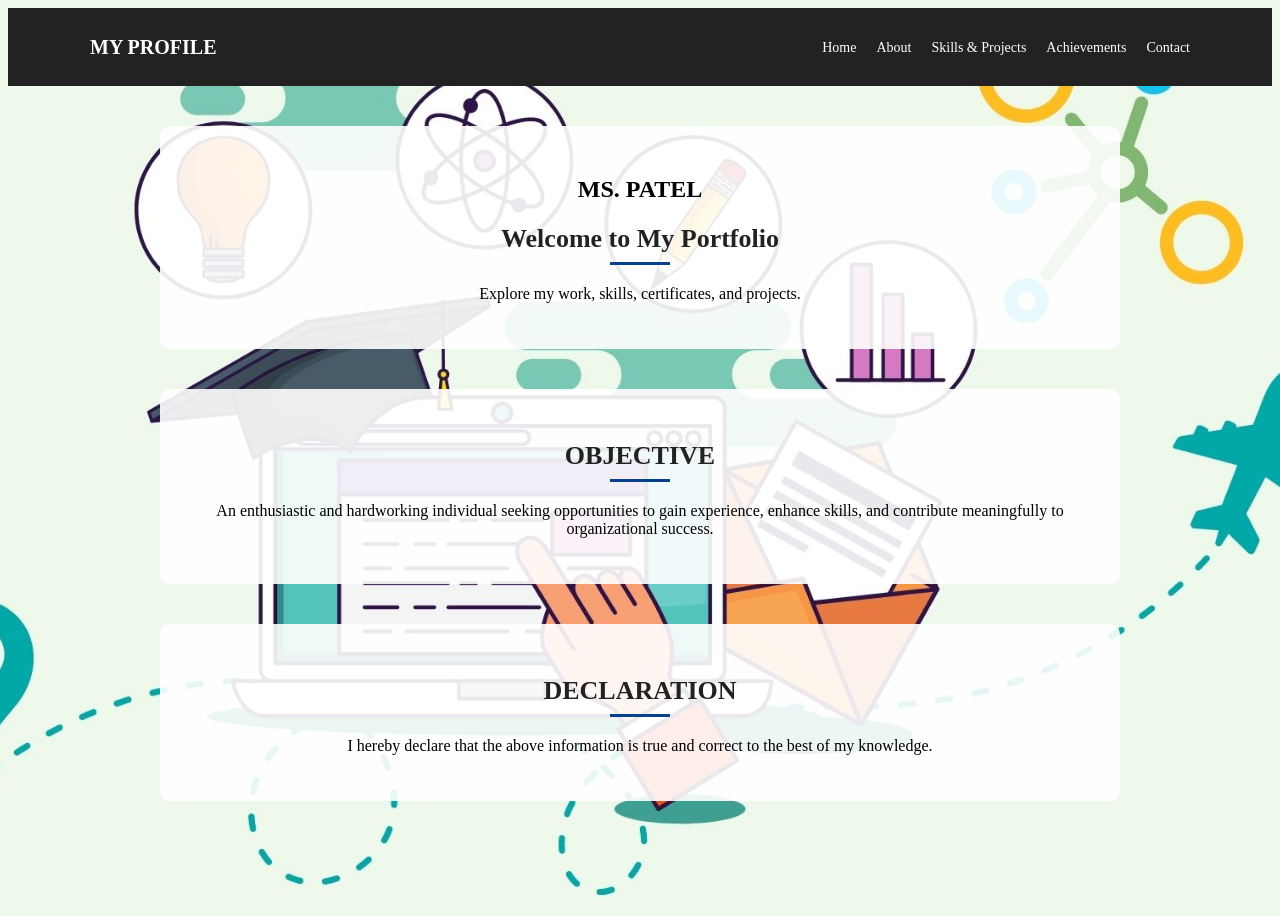
<file: index.html>
<!DOCTYPE html>
<html lang="en">
<head>
  <meta charset="UTF-8">
  <title>Home - Portfolio</title>

  <link href="https://fonts.googleapis.com/css2?family=Poppins:wght@300;400;500;600&display=swap" rel="stylesheet">
<link rel="stylesheet" href="style.css">

</head>

<body class="index">

  <!--NAVBAR -->
  <nav class="navbar">
  <div class="nav-container">
    <a class="brand" href="index.html">MY PROFILE</a>
    <ul class="nav-menu">
      <li><a href="index.html">Home</a></li>
      <li><a href="about.html">About</a></li>
      <li><a href="skillsprojects.html">Skills & Projects</a></li>
      <li><a href="achivments.html">Achievements</a></li>
      <li><a href="contact.html">Contact</a></li>
    </ul>
  </div>
</nav>


  <!-- HOME SECTION -->
  <section class="home-section">
    <h1>MS. PATEL</h1>
    <h2>Welcome to My Portfolio</h2>
    <p>Explore my work, skills, certificates, and projects.</p>
  </section>

  <!-- OBJECTIVE -->
  <section class="home-section">
    <h2>OBJECTIVE</h2>
    <p>
      An enthusiastic and hardworking individual seeking opportunities to gain experience, enhance skills, and contribute meaningfully to organizational success.
    </p>
  </section>

  <!-- DECLARATION -->
  <section class="home-section">
    <h2>DECLARATION</h2>
    <p>
      I hereby declare that the above information is true and correct to the
      best of my knowledge.
    </p>
  </section>

</body>
</html>
</file>
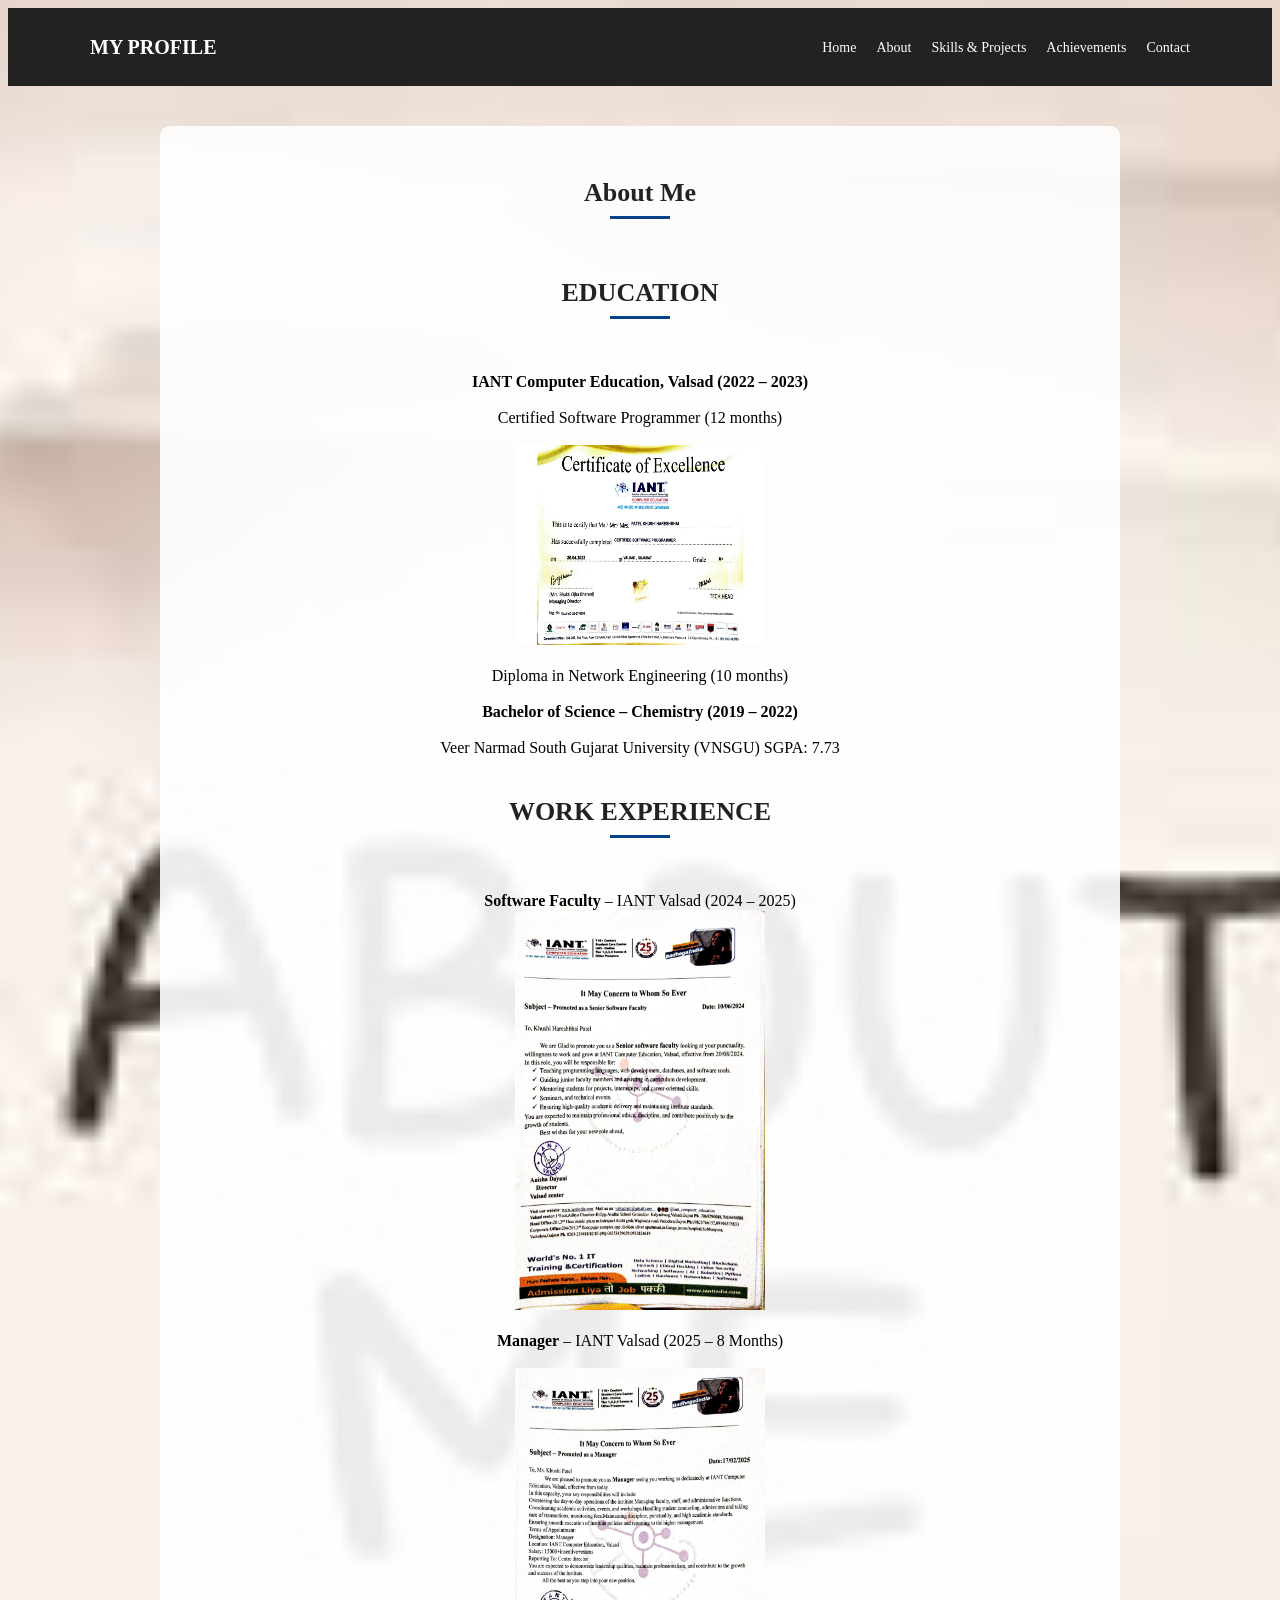
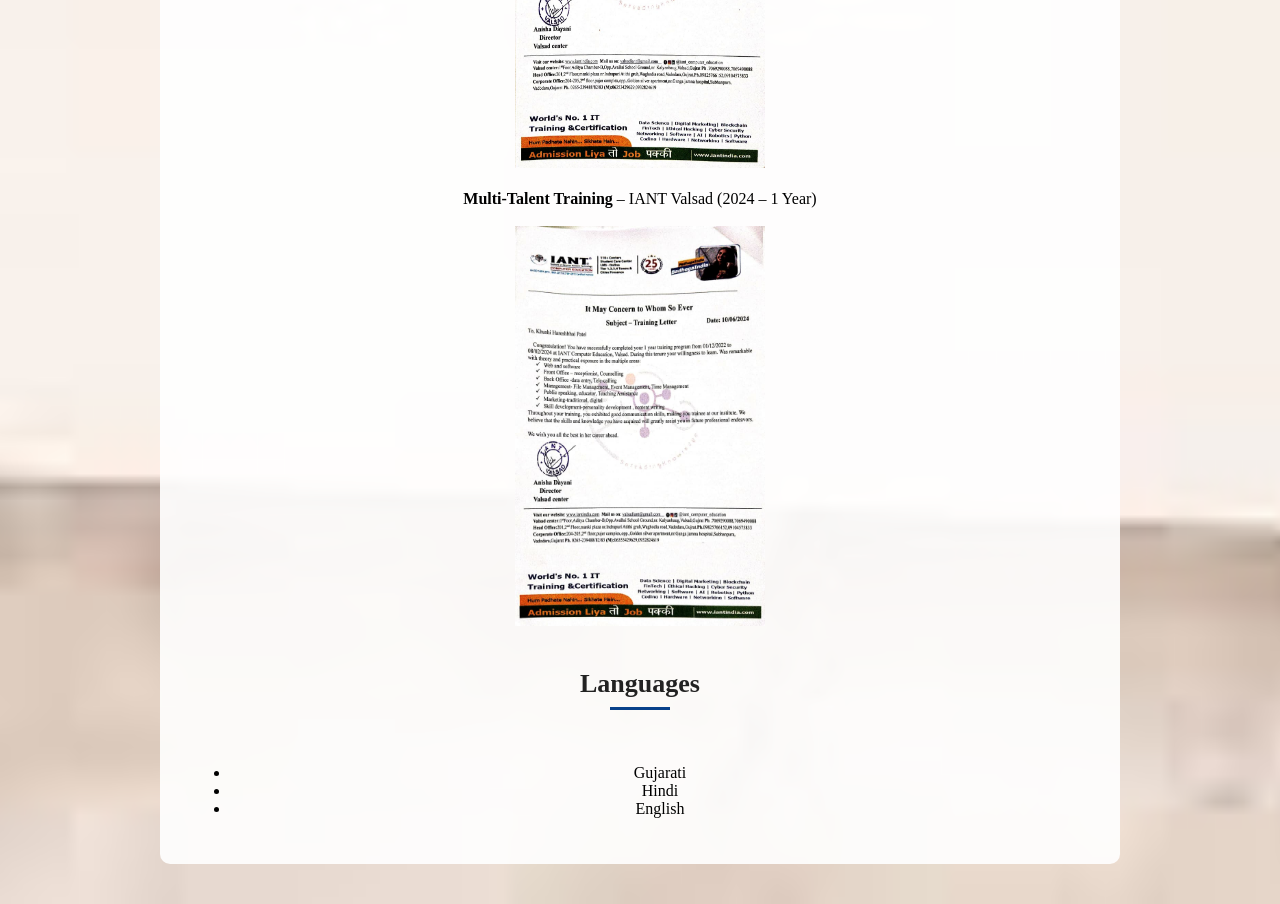
<file: about.html>
<!DOCTYPE html>
<html lang="en">
<head>
  <meta charset="UTF-8">
  <title>About</title>

  <link rel="stylesheet" href="style.css">
</head>

<body class="about">

  <nav class="navbar">
  <div class="nav-container">
    <a class="brand" href="index.html">MY PROFILE</a>
    <ul class="nav-menu">
      <li><a href="index.html">Home</a></li>
      <li><a href="about.html">About</a></li>
      <li><a href="skillsprojects.html">Skills & Projects</a></li>
      <li><a href="achivments.html">Achievements</a></li>
      <li><a href="contact.html">Contact</a></li>
    </ul>
  </div>
</nav>


  <!-- CONTENT -->
  <section class="home-section">
    <h2>About Me</h2><br>

    <h2>EDUCATION</h2><br>
    <p>
      <b>IANT Computer Education, Valsad (2022 – 2023)</b><br><br>
      Certified Software Programmer (12 months)<br><br>
      <img src="images\csp.jpg" height="200" width="250"><br><br>
      Diploma in Network Engineering (10 months)<br><br>

      <b>Bachelor of Science – Chemistry (2019 – 2022)</b><br><br>
      Veer Narmad South Gujarat University (VNSGU) SGPA: 7.73<br><br>
      
    </p>

    <h2>WORK EXPERIENCE</h2><br>
    <p>
      <b>Software Faculty</b> – IANT Valsad (2024 – 2025)<br>
      <img src="images\sinior_faculty.jpg" height="400" width="250"><br><br>
      <b>Manager</b> – IANT Valsad (2025 – 8 Months)<br><br>
      <img src="images\manager.jpg" height="400" width="250"><br><br>
      <b>Multi-Talent Training</b> – IANT Valsad (2024 – 1 Year)<br><br>
      <img src="images\training_letter.jpg" height="400" width="250"><br><br>
    </p>

    <h2>Languages</h2><br>
    <ul>
      <li>Gujarati</li>
      <li>Hindi</li>
      <li>English</li>
    </ul>
  </section>

</body>
</html>
</file>
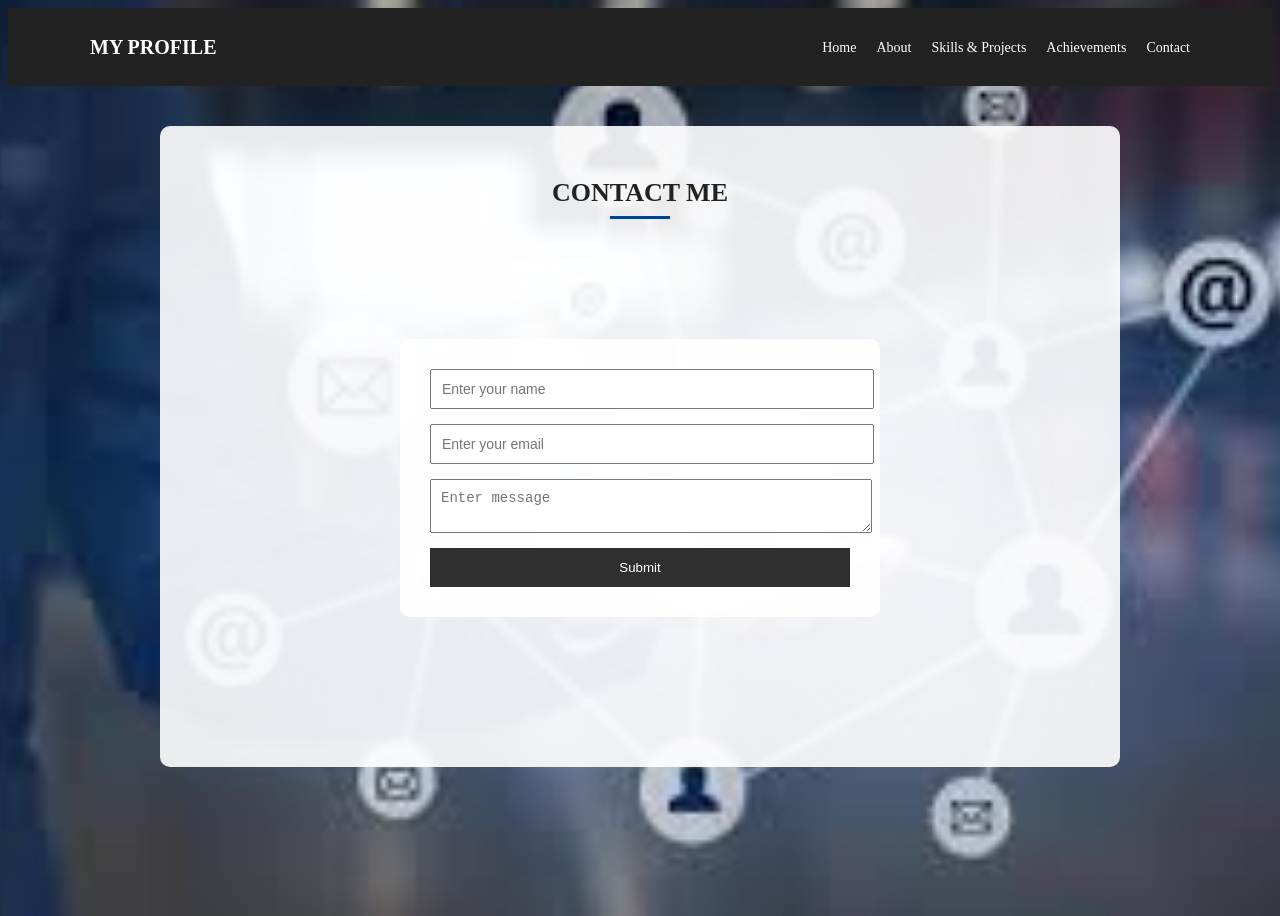
<file: contact.html>
<!DOCTYPE html>
<html lang="en">
<head>
  <meta charset="UTF-8">
  <title>Contact</title>
  <link rel="stylesheet" href="style.css">
</head>

<script src="https://code.jquery.com/jquery-3.6.0.min.js"></script>
<script src="vallidate.js"></script>
</head>
<body class="contact">

  <nav class="navbar">
  <div class="nav-container">
    <a class="brand" href="index.html">MY PROFILE</a>
    <ul class="nav-menu">
      <li><a href="index.html">Home</a></li>
      <li><a href="about.html">About</a></li>
      <li><a href="skillsprojects.html">Skills & Projects</a></li>
      <li><a href="achivments.html">Achievements</a></li>
      <li><a href="contact.html">Contact</a></li>
    </ul>
  </div>
</nav>

  
  <!-- CONTACT FORM 
  <div class="contact-box">
    <h2>Contact Me</h2>
  
    <form>
      <label>Full Name</label>
      <input type="text" placeholder="Enter your name">
  
      <label>Email</label>
      <input type="email" placeholder="Enter your email">
  
      <label>Message</label>
      <textarea rows="4" placeholder="Enter your message"></textarea>
  
      <button type="submit">Submit</button>
    </form>
  </div> -->
<section class="home-section">
    <h2>CONTACT ME</h2>

  <form id="contactForm" novalidate>
    <input type="text" id="name" placeholder="Enter your name">
    <input type="text" id="email" placeholder="Enter your email">
    <textarea id="message" placeholder="Enter message"></textarea>
    <button type="submit">Submit</button>
</form>

  </body>
  </html>
</file>
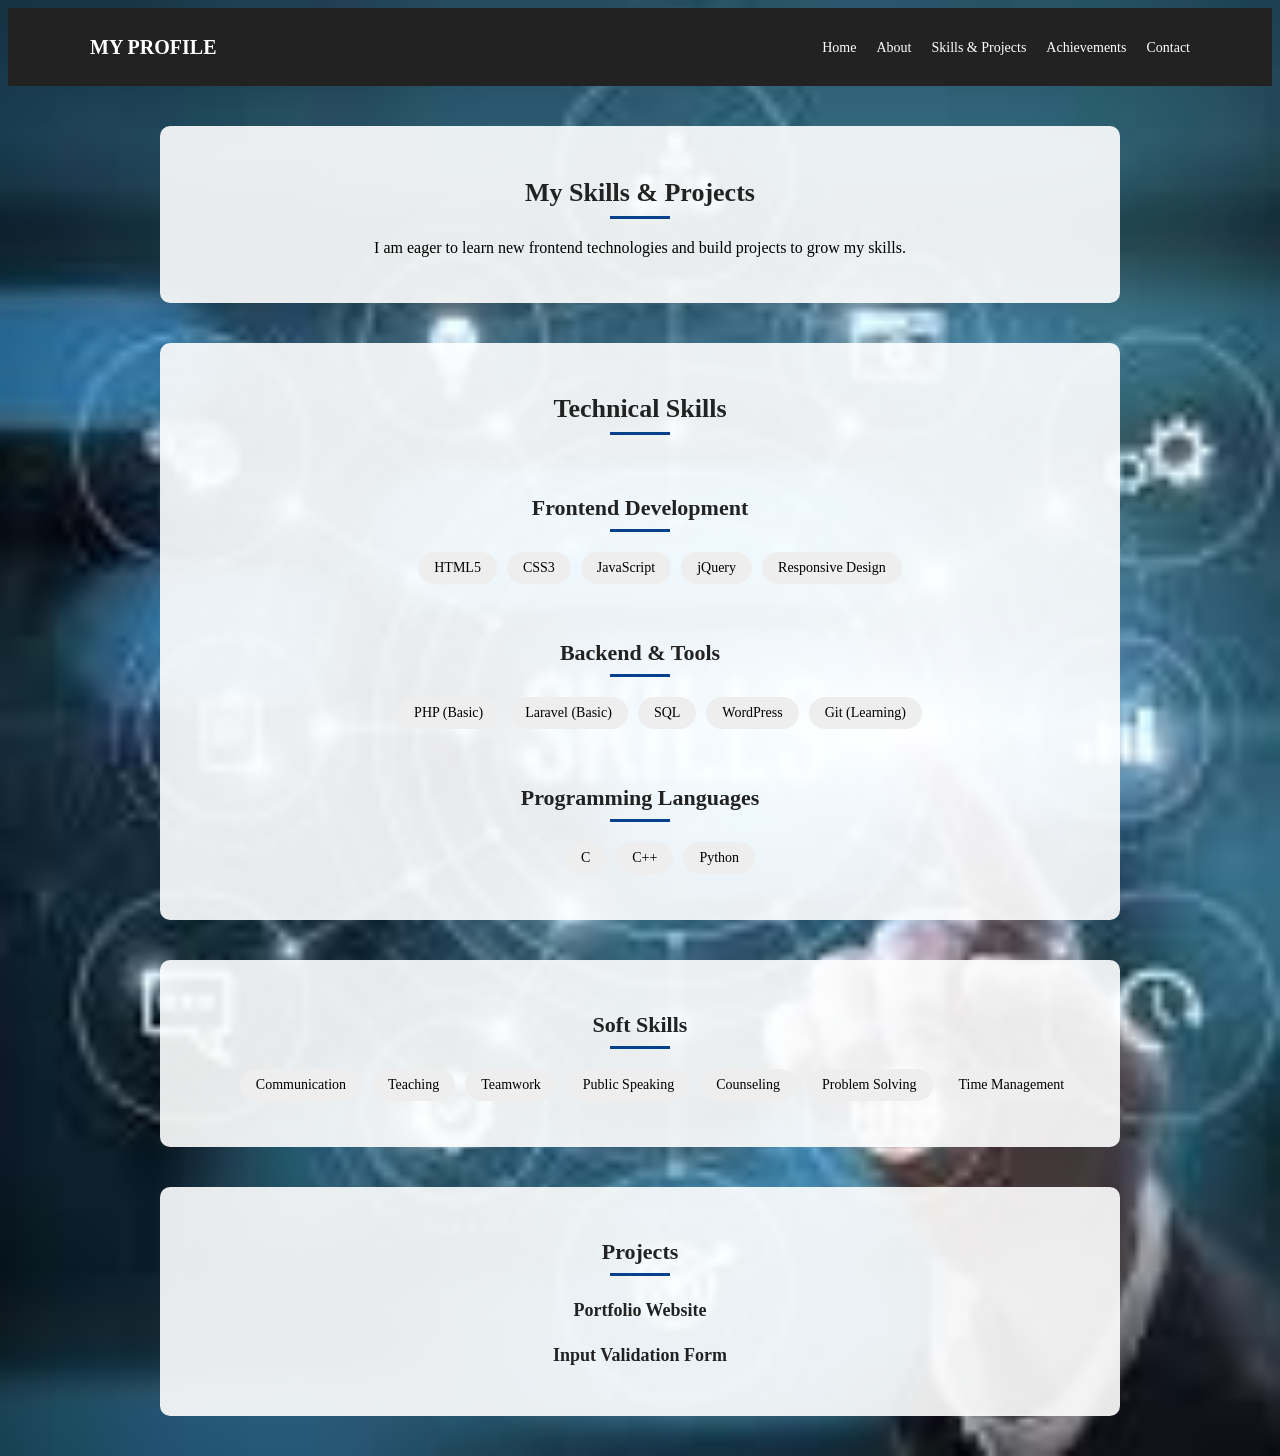
<file: skillsprojects.html>
<!DOCTYPE html>
<html lang="en">
<head>
  <meta charset="UTF-8">
  <title>Skills & Projects</title>

  <link rel="stylesheet" href="style.css">
</head>

<body class="skills">

  <nav class="navbar">
  <div class="nav-container">
    <a class="brand" href="index.html">MY PROFILE</a>
    <ul class="nav-menu">
      <li><a href="index.html">Home</a></li>
      <li><a href="about.html">About</a></li>
      <li><a href="skillsprojects.html">Skills & Projects</a></li>
      <li><a href="achivments.html">Achievements</a></li>
      <li><a href="contact.html">Contact</a></li>
    </ul>
  </div>
</nav>


  <section class="home-section">
    <h2>My Skills & Projects</h2>
    <p>
I am eager to learn new frontend technologies and build projects to grow my skills.    </p>
  </section>

  <section class="home-section">
    <h2>Technical Skills</h2><br>
    <h3>Frontend Development</h3>
    <ul class="skill-list">
      <li>HTML5</li>
      <li>CSS3</li>
      <li>JavaScript</li>
      <li>jQuery</li>
      <li>Responsive Design</li>
    </ul><br>

    <h3>Backend & Tools</h3>
    <ul class="skill-list">
      <li>PHP (Basic)</li>
      <li>Laravel (Basic)</li>
      <li>SQL</li>
      <li>WordPress</li>
      <li>Git (Learning)</li>
    </ul><br>

    <h3>Programming Languages</h3>
    <ul class="skill-list">
      <li>C</li>
      <li>C++</li>
      <li>Python</li>
    </ul>
  </section>

  <section class="home-section">
    <h3>Soft Skills</h3>
    <ul class="skill-list">
      <li>Communication</li>
      <li>Teaching</li>
      <li>Teamwork</li>
      <li>Public Speaking</li>
      <li>Counseling</li>
      <li>Problem Solving</li>
      <li>Time Management</li>
    </ul>
  </section>

  <section class="home-section">
    <h3>Projects</h3>

    <div class="project">
      <h4>Portfolio Website</h4>
    </div>

    <div class="project">
    <h4>Input Validation Form</h4>
    </div>
  </section>

</body>
</html>
</file>
<file: style.css>
<<<<<<< HEAD
* {
  margin: 0;
  padding: 0;
  box-sizing: border-box;
  font-family: 'Poppins', sans-serif;
}

/* BODY BACKGROUNDS */
body {
  min-height: 100vh;
  background-size: cover;
  background-position: center;
  background-repeat: no-repeat;
}

/* PAGE BACKGROUNDS */
body.index { background-image: url("images/portfolio1.jpg"); }
body.about { background-image: url("images/about.jpeg"); }
body.skills { background-image: url("images/skills.jpeg"); }
body.contact { background-image: url("images/contact.jpeg"); }
body.achievements { background-image: url("https://encrypted-tbn0.gstatic.com/images?q=tbn:ANd9GcRf2MYeyIV8hIRhEhVElEWldlACuos2kS2Egw&s"); }

/* NAVBAR*/
.navbar {
  background: #222;
  padding: 14px 30px;
}

.nav-container {
  max-width: 1100px;
  margin: auto;
  display: flex;
  justify-content: space-between;
  align-items: center;
}

.brand {
  color: #fff;
  font-size: 20px;
  font-weight: 600;
  text-decoration: none;
}

.nav-menu {
  list-style: none;
  display: flex;
  gap: 20px;
}

.nav-menu a {
  color: #fff;
  text-decoration: none;
  font-size: 14px;
}

.nav-menu a:hover {
  color: #00c6ff;
}

/* SECTIONS */
.home-section {
  background: rgba(255, 255, 255, 0.9);
  margin: 40px auto;
  padding: 30px;
  border-radius: 10px;
  max-width: 900px;
  text-align: center;
}

/* SKILLS */
.skill-list {
  list-style: none;
  display: flex;
  flex-wrap: wrap;
  justify-content: center;
  gap: 10px;
  margin-top: 15px;
}

.skill-list li {
  background: #eee;
  padding: 8px 16px;
  border-radius: 20px;
  font-size: 14px;
}

.center-heading {
  text-align: center;
  font-size: 26px;
  font-weight: bold;
}


/* PROJECTS */
.project {
  margin-top: 20px;
}

.project img {
  width: 220px;
  border-radius: 10px;
}

@media (max-width: 600px) {
  .cert-grid {
    grid-template-columns: 1fr; 
  }
}

.cert-grid {
  display: grid;
  grid-template-columns: repeat(2, 1fr);
  gap: 30px;
  margin-top: 25px;
}

/* CONTACT FORM */
#contactForm {
  width: 420px;
  margin: 120px auto;
  background: rgba(255, 255, 255, 0.95);
  padding: 30px;
  border-radius: 10px;
  display: flex;
  flex-direction: column;
  gap: 15px;
}

#contactForm input,
#contactForm textarea {
  width: 100%;
  padding: 10px;
  font-size: 14px;
}

#contactForm button {
  padding: 12px;
  background: #2f2f2f;
  color: white;
  border: none;
  cursor: pointer;
}

#contactForm button:hover {
  background: #444;
}

/* ALL HEADINGS */
.home-section h2,
.home-section h3,
.home-section h4 {
  text-align: center;
  color: #222;
  margin-bottom: 20px;
  position: relative;
}

/* FONT SIZES */
.home-section h2 { font-size: 26px; }
.home-section h3 { font-size: 22px; }
.home-section h4 { font-size: 18px; }

/* UNDERLINE FOR ALL HEADINGS */
.home-section h2::after,
.home-section h3::after
 {
  content: "";
  display: block;
  width: 60px;
  height: 3px;
  background-color: #08418b;
  margin: 8px auto 0;
}

/* TECHNICAL SKILLS MAIN HEADING */
.center-heading {
  font-size: 30px;
}

/* achievements headings */
.achievements-section {
  text-align: center;
}

.ach-heading {
  display: inline-block;        
  font-size: 26px;
  padding-bottom: 6px;
  margin: 20px 0;
  border-bottom: 3px solid #0f50a5; 
  color: #222;
}
 /* CENTER container */
.cert-card {
  text-align: center;
}

/* TEXT WIDTH UNDERLINE */
.cert-card h3 {
  display: inline-block;     
  font-size: 22px;
  margin-top: 10px;
  padding-bottom: 5px;
  border-bottom: 3px solid #0f50a5;
}

.cert-card img {
  width: 500px;
  max-width: 380px;    
  height: 280px;       
  object-fit: contain;  
  display: block;
  margin: 0 auto 12px;
  background: #fff;
=======

  /*FOR 2nd project INPUT FORM CSS */
  
/* Page background */
body {
    background-image: url("https://www.shutterstock.com/image-vector/artificial-intelligence-circuit-electric-line-600nw-2495924357.jpg");
    background-size: 100% auto;
    background-position: top center;
    background-repeat: no-repeat;
}


/* Form container */
.container {
    width: 350px;
    margin: 100px auto;
    background: rgba(0, 0, 0, 0.45); /* transparent overlay */
    padding: 25px;
    border-radius: 10px;
    box-shadow: 0 10px 25px rgba(0, 0, 0, 0.5);
}

/* Heading */
.container h2 {
    text-align: center;
    color: #ffffff;
    margin-bottom: 20px;
    font-weight: 600;
}

/* Inputs & textarea */
.container input,
.container textarea {
    width: 100%;
    padding: 12px;
    margin-top: 12px;
    background: transparent;
    border: 1px solid rgba(255, 255, 255, 0.7);
    color: #ffffff;
    font-size: 14px;
    border-radius: 5px;
    outline: none;
}

/* Placeholder */
.container input::placeholder,
.container textarea::placeholder {
    color: rgba(255, 255, 255, 0.75);
}

/* Focus effect */
.container input:focus,
.container textarea:focus {
    border-color: #00c6ff;
    background: rgba(255, 255, 255, 0.08);
}

/* Textarea height */
.container textarea {
    resize: none;
    height: 100px;
}

/* Submit button */
.container button {
    width: 100%;
    padding: 12px;
    margin-top: 18px;
    background: transparent;
    color: #ffffff;
    border: 1px solid #ffffff;
    font-size: 15px;
    border-radius: 5px;
    cursor: pointer;
    transition: 0.3s ease;
}

/* Button hover */
.container button:hover {
    background: #00c6ff;
    border-color: #00c6ff;
    color: #000;
}

/* Success message */
.success {
    color: #7CFC00;
    text-align: center;
    margin-top: 12px;
    font-size: 14px;
}

/* Error message */
.error {
    color: #ff4d4d;
    font-size: 12px;
    margin-top: 4px;
>>>>>>> a3ddbc76a835b5d5a80c424cbc36c45491a7a7eb
}
</file>
